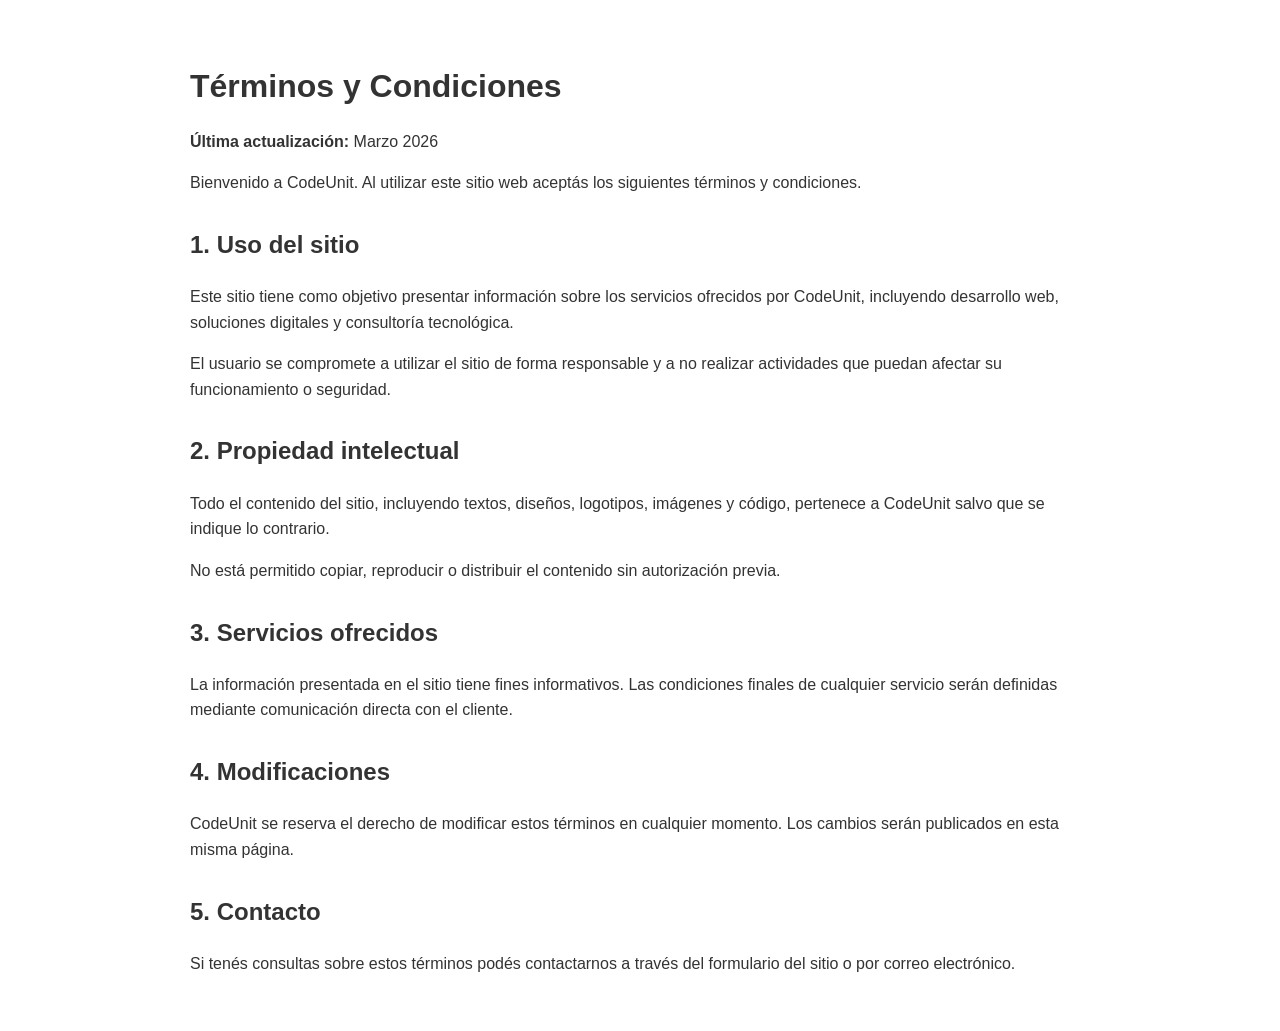
<file: terminos.html>
<!DOCTYPE html>
<html lang="es">
<head>
    <meta charset="UTF-8">
    <meta name="viewport" content="width=device-width, initial-scale=1.0">
    <title>Términos y Condiciones | CodeUnit</title>

    <style>
        body{
            font-family: Arial, Helvetica, sans-serif;
            max-width: 900px;
            margin: auto;
            padding: 40px 20px;
            line-height: 1.6;
            color: #333;
        }

        h1{
            margin-bottom: 10px;
        }

        h2{
            margin-top: 30px;
        }

        p{
            margin-bottom: 15px;
        }
    </style>
</head>

<body>

<h1>Términos y Condiciones</h1>

<p><strong>Última actualización:</strong> Marzo 2026</p>

<p>
Bienvenido a CodeUnit. Al utilizar este sitio web aceptás los siguientes términos y condiciones.
</p>

<h2>1. Uso del sitio</h2>

<p>
Este sitio tiene como objetivo presentar información sobre los servicios ofrecidos por CodeUnit,
incluyendo desarrollo web, soluciones digitales y consultoría tecnológica.
</p>

<p>
El usuario se compromete a utilizar el sitio de forma responsable y a no realizar actividades
que puedan afectar su funcionamiento o seguridad.
</p>

<h2>2. Propiedad intelectual</h2>

<p>
Todo el contenido del sitio, incluyendo textos, diseños, logotipos, imágenes y código,
pertenece a CodeUnit salvo que se indique lo contrario.
</p>

<p>
No está permitido copiar, reproducir o distribuir el contenido sin autorización previa.
</p>

<h2>3. Servicios ofrecidos</h2>

<p>
La información presentada en el sitio tiene fines informativos. Las condiciones finales
de cualquier servicio serán definidas mediante comunicación directa con el cliente.
</p>

<h2>4. Modificaciones</h2>

<p>
CodeUnit se reserva el derecho de modificar estos términos en cualquier momento.
Los cambios serán publicados en esta misma página.
</p>

<h2>5. Contacto</h2>

<p>
Si tenés consultas sobre estos términos podés contactarnos a través del formulario
del sitio o por correo electrónico.
</p>

</body>
</html>
</file>
